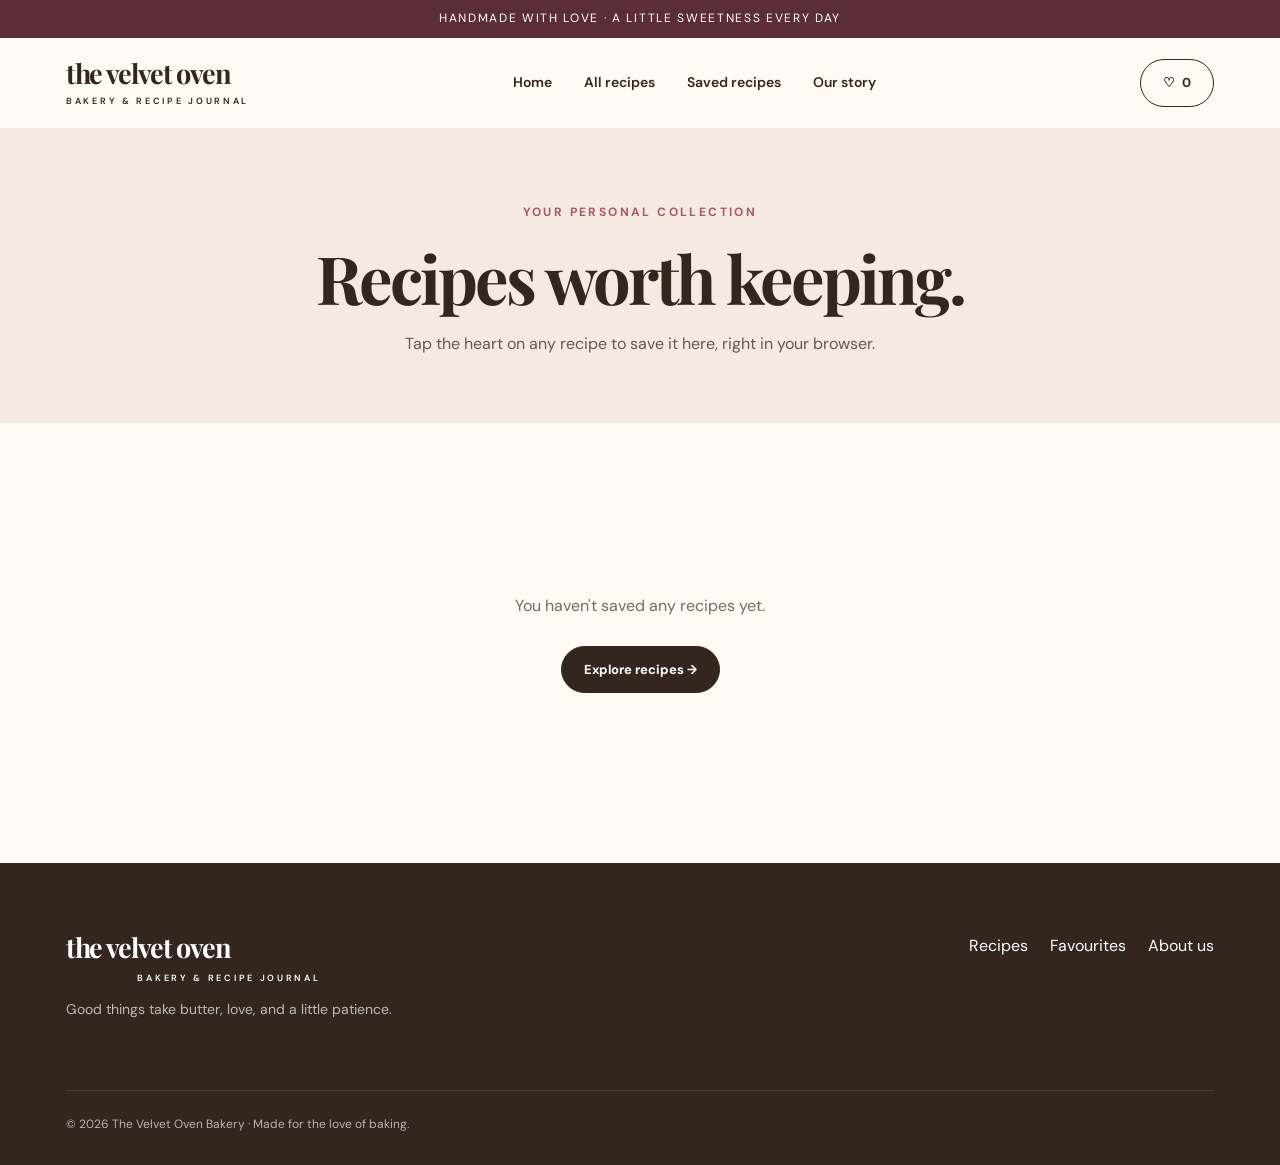
<file: favorites.html>
<!doctype html><html lang="en"><head><meta charset="utf-8"><meta name="viewport" content="width=device-width,initial-scale=1"><meta name="theme-color" content="#fffaf4"><meta name="description" content="Beautiful homemade cake, cookies and pastry recipes from The Velvet Oven Bakery."><title>Saved Recipes | The Velvet Oven Bakery</title><link rel="stylesheet" href="style.css"></head><body><div class="announcement">Handmade with love · A little sweetness every day</div><header class="wrap nav"><a href="index.html" class="brand">the velvet oven<small>Bakery & recipe journal</small></a><nav class="navlinks" id="navlinks"><a href="index.html">Home</a><a href="recipes.html">All recipes</a><a href="favorites.html">Saved recipes</a><a href="about.html">Our story</a></nav><div class="nav-actions"><a class="pill" href="favorites.html">♡ <span id="favCount">0</span></a><button class="menu" onclick="document.getElementById('navlinks').classList.toggle('open')" aria-label="Toggle menu">☰</button></div></header><main><section class="page-hero"><span class="eyebrow">Your personal collection</span><h1>Recipes worth keeping.</h1><p>Tap the heart on any recipe to save it here, right in your browser.</p></section><section class="wrap section"><div class="grid" id="favoritesGrid"></div><div class="empty" id="empty" hidden>You haven't saved any recipes yet.<br><br><a class="btn dark" href="recipes.html">Explore recipes →</a></div></section></main><footer><div class="wrap"><div class="footer-row"><div><a href="index.html" class="brand">the velvet oven<small>Bakery & recipe journal</small></a><p>Good things take butter, love, and a little patience.</p></div><div class="footlinks"><a href="recipes.html">Recipes</a><a href="favorites.html">Favourites</a><a href="about.html">About us</a></div></div><div class="copyright">© 2026 The Velvet Oven Bakery · Made for the love of baking.</div></div></footer><script src="data.js"></script><script src="app.js"></script></body></html>
</file>
<file: style.css>
@import url('https://fonts.googleapis.com/css2?family=DM+Sans:wght@400;500;600;700&family=Playfair+Display:wght@500;600;700&display=swap');
:root{--ink:#35251f;--muted:#756a64;--cream:#fffaf4;--pink:#f6e8e2;--peach:#e9baa6;--line:#e9ded5;--plum:#5a2d39}*{box-sizing:border-box}html{scroll-behavior:smooth}body{margin:0;background:var(--cream);color:var(--ink);font:16px/1.65 'DM Sans',sans-serif}a{color:inherit;text-decoration:none}button,input{font:inherit}button{cursor:pointer}img{display:block;width:100%;object-fit:cover}.wrap{max-width:1200px;margin:auto;padding:0 26px}.announcement{padding:9px 15px;text-align:center;background:var(--plum);color:#fff;font-size:12px;letter-spacing:.14em;text-transform:uppercase}.nav{display:flex;align-items:center;justify-content:space-between;gap:22px;height:90px}.brand{font:700 27px/1.1 'Playfair Display',serif;letter-spacing:-.05em}.brand small{display:block;text-transform:uppercase;font:600 9px 'DM Sans',sans-serif;letter-spacing:.3em;text-align:center;margin-top:6px}.navlinks{display:flex;gap:32px;font-weight:600;font-size:14px}.navlinks a:hover,.active{color:#a65765}.nav-actions{display:flex;align-items:center;gap:15px}.pill,.btn{border:1px solid var(--ink);border-radius:100px;padding:12px 22px;background:transparent;color:var(--ink);display:inline-flex;justify-content:center;align-items:center;gap:7px;font-weight:700;font-size:13px}.btn.dark{background:var(--ink);color:white}.btn:hover,.pill:hover{transform:translateY(-2px);transition:.2s}.menu{display:none}.hero{display:grid;grid-template-columns:1fr 1fr;min-height:610px;background:#f6e8e2}.hero-content{padding:100px max(38px,calc((100vw - 1160px)/2)) 75px max(38px,calc((100vw - 1160px)/2));padding-right:45px;display:flex;flex-direction:column;align-items:flex-start;justify-content:center}.eyebrow{font-size:12px;text-transform:uppercase;letter-spacing:.2em;color:#a65b62;font-weight:700}.hero h1,h1,h2,h3{font-family:'Playfair Display',serif;line-height:1.13}h1{font-size:clamp(44px,5.2vw,76px);letter-spacing:-.045em;margin:22px 0}h2{font-size:clamp(30px,3.6vw,49px);letter-spacing:-.035em;margin:12px 0 18px}h3{font-size:24px;letter-spacing:-.035em}.hero p{max-width:420px;color:#6c5450;font-size:17px}.hero-img{height:100%;min-height:540px;background:#d2b2a2}.hero-img img{height:100%}.hero .btn{margin-top:24px}.section{padding:90px 0}.section-head{display:flex;justify-content:space-between;align-items:end;gap:18px;margin-bottom:32px}.section-head p{color:var(--muted);max-width:520px}.grid{display:grid;grid-template-columns:repeat(4,1fr);gap:26px}.card{min-width:0}.card-img{position:relative;overflow:hidden;border-radius:170px 170px 12px 12px;background:#f1e1d6;aspect-ratio:4/4.7}.card-img img{height:100%;transition:transform .5s}.card:hover img{transform:scale(1.06)}.save{position:absolute;top:15px;right:15px;border:0;background:#fffdf7eb;border-radius:50%;height:43px;width:43px;font-size:23px;color:#69434a}.save.is-saved{background:#5a2d39;color:white}.category{font-size:11px;letter-spacing:.13em;text-transform:uppercase;color:#a15d65;font-weight:700;margin-top:19px}.card h3{font-size:23px;margin:6px 0}.meta{color:var(--muted);font-size:13px}.intro-band{background:var(--plum);color:white;text-align:center;padding:65px 20px}.intro-band h2{max-width:780px;margin:10px auto 0}.intro-band p{opacity:.85}.split{display:grid;grid-template-columns:1fr 1fr;gap:70px;align-items:center}.split>img{height:510px;border-radius:250px 250px 8px 8px}.muted{color:var(--muted)}.newsletter{background:#f5e3d9;padding:70px 0}.newsletter-inner{display:flex;justify-content:space-between;align-items:center;gap:50px}.newsletter form{display:flex;gap:8px;flex-wrap:wrap}.newsletter input,.search{padding:15px 18px;border-radius:40px;border:1px solid #dbc7bd;background:white;min-width:270px;outline-color:var(--plum)}footer{background:#34251f;color:white;padding:70px 0 30px}footer .footer-row{display:flex;justify-content:space-between;gap:35px;align-items:start}footer p{opacity:.68;font-size:14px}.footlinks{display:flex;gap:22px}.copyright{border-top:1px solid #ffffff2b;padding-top:24px;margin-top:55px;font-size:12px;opacity:.65}.page-hero{text-align:center;background:#f6e8e2;padding:70px 24px 65px}.page-hero h1{margin:16px 0}.page-hero p{max-width:590px;margin:auto;color:#6c5450}.filters{display:flex;flex-wrap:wrap;gap:10px;margin:26px 0 30px}.filter{border:1px solid var(--line);background:white;border-radius:30px;padding:9px 17px;font-weight:600}.filter.active{background:var(--plum);color:white}.toolbar{display:flex;justify-content:space-between;align-items:center;gap:20px;flex-wrap:wrap}.count{font-size:13px;color:var(--muted)}.empty{text-align:center;padding:80px 20px;color:var(--muted)}.detail-hero{display:grid;grid-template-columns:1fr 1fr;gap:70px;align-items:center;padding:60px 0 75px}.detail-hero img{height:550px;border-radius:270px 270px 10px 10px}.detail-hero h1{font-size:clamp(42px,5vw,69px)}.detail-body{display:grid;grid-template-columns:1fr 1.6fr;gap:100px;padding:25px 0 110px}.detail-body li{padding:10px 0;border-bottom:1px solid var(--line)}.detail-body ol li{padding:16px 0 16px 12px}.back{font-size:13px;color:#8e5460;font-weight:700}.detail-info{display:flex;gap:25px;margin:28px 0;color:#755c52}.about-copy{max-width:700px;margin:55px auto;text-align:center}.about-copy p{font-size:19px;color:var(--muted)}@media(max-width:960px){.grid{grid-template-columns:repeat(2,1fr)}.navlinks{gap:13px}.hero-content{padding:55px 34px}.split{gap:35px}.detail-hero{gap:35px}.detail-body{gap:40px}}@media(max-width:650px){.wrap{padding:0 18px}.nav{height:75px}.brand{font-size:23px}.navlinks{display:none;position:absolute;top:105px;left:0;right:0;background:var(--cream);padding:25px;z-index:10;flex-direction:column;box-shadow:0 15px 20px #0001}.navlinks.open{display:flex}.menu{display:block;background:transparent;border:0;font-size:25px}.nav-actions .pill{padding:8px 13px}.hero,.split,.detail-hero,.detail-body{grid-template-columns:1fr}.hero-content{padding:70px 25px}.hero-img{min-height:350px;height:350px}.section{padding:60px 0}.grid{gap:17px}.card h3{font-size:19px}.card-img{aspect-ratio:4/5}.section-head{align-items:start;flex-direction:column}.newsletter-inner,footer .footer-row{flex-direction:column;align-items:start}.newsletter form{width:100%}.newsletter input{min-width:0;flex:1}.detail-hero img{height:390px;grid-row:1}.detail-hero{padding-top:25px}.detail-body{padding-bottom:60px}.split>img{height:370px}.footlinks{flex-wrap:wrap}}
</file>
